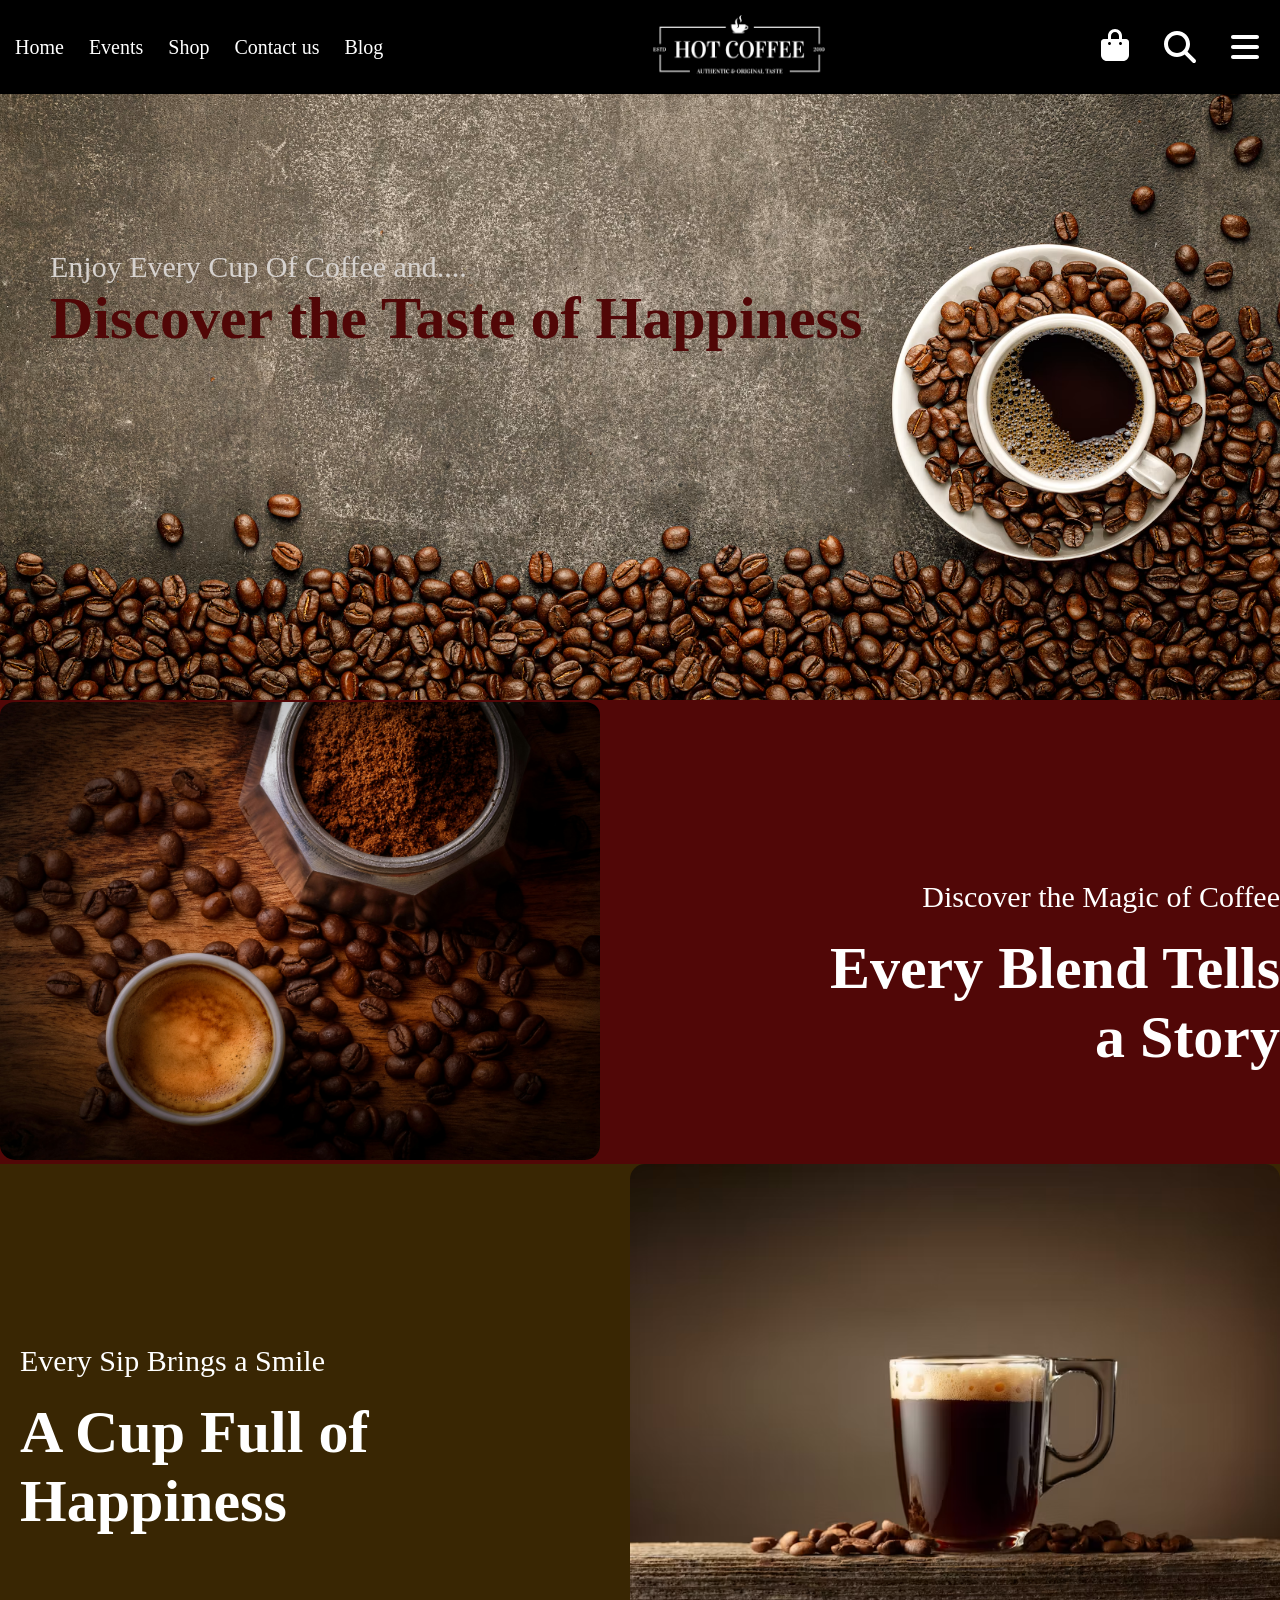
<file: index.html>
<!DOCTYPE html>
<html lang="en">
<head>
    <meta charset="UTF-8">
    <meta name="viewport" content="width=device-width, initial-scale=1.0">
    <title>Coffee House</title>
    <link rel="stylesheet" href="style.css">
    <link rel="icon" href="icon.jpg">
</head>
<body>
    <header>
        <div id="header-item1">
            <a href="#">Home</a>
            <a href="#">Events</a>
            <a href="#">Shop</a>
            <a href="#">Contact us</a>
            <a href="#">Blog</a>
        </div>
        <div id="img">
            <img src="logo.jpg">
        </div>
        <div id="header-item3">
            <img src="cart.svg" >
            <img src="search.svg" >
            <img src="bar.svg" >
        </div>
    </header>
    <main>
        <div id="main-heading">
            <p>Enjoy Every Cup Of Coffee and....</p>
            <h1>Discover the Taste of Happiness</h1>
        </div>
        <section id="section-first">
            <div id="first-section">
                <img src="blendedcoffe.jpg">
            </div>
            <div id="first-section-heading">
                <p>Discover the Magic of Coffee</p>
                <h1>Every Blend Tells a Story</h1>
            </div>
        </section>
        <section id="second-section">
            <div id="second-section-heading">
                <p>Every Sip Brings a Smile</p>
                <h1>A Cup Full of Happiness</h1>
            </div>
            <div id="second-section">
                <img src="acoffee cup.avif">
            </div>

        </section>
    </main>
    
</body>
</html>
</file>
<file: style.css>
* {
    margin: 0;
    padding: 0;
    box-sizing: border-box;
}
header {
    position: fixed;
    width: 100%;
    display: flex;
    background-color: black;
    justify-content: space-between;
    align-items: center;
    padding: 15px;
}

#header-item1 {
    display: flex;
    gap: 25px;
}

#header-item1 a {
    text-decoration: none;
    font-size: 20px;
    color: white;
}

header img {
    height: 60px;
}

#header-item3 {
    display: flex;
    gap: 25px;
}

#header-item3 img {
    height: 40px;
}
#main-heading {
    background-image: url(main.avif);
    background-size: cover;
    background-position: center;
    height: 700px;
}

#main-heading p {
    padding-top: 250px;
    padding-left: 50px;
    font-size: 30px;
    color: rgb(214, 210, 207);
}

#main-heading h1 {
    padding-left: 50px;
    font-size: 60px;
    color: rgb(81, 7, 7);
}

#section-first {
    display: flex;
    background-color: rgba(81, 7, 7, 1);
}

#first-section img {
    width: 600px;
    padding-top: 2px;
    height: 460px;
    border-radius: 15px;
}

#first-section-heading p {
    text-align: right;
    padding-top: 180px;
    padding-left: 200px; 
    color: white;
    font-family: serif;
    font-size: 30px;
}

#first-section-heading h1 {
    text-align: right;
    padding-top: 20px;
    padding-left: 200px; 
    color: white;
    font-family: serif;
    font-size: 60px;
}

#second-section {
    display: flex;
    background-color: rgb(57, 38, 3);
}

#second-section img {
    float: right;
    width: 650px;
    height: 450px; 
    border-radius: 15px;
}

#second-section-heading p {
    padding-left: 20px;
    padding-top: 180px;
    padding-right: 200px; 
    color: white;
    font-family: serif;
    font-size: 30px;
}

#second-section-heading h1 {
    padding-left: 20px;
    text-align: left;
    padding-top: 20px;
    padding-right: 160px; 
    color: white;
    font-family: serif;
    font-size: 60px;
}

@media (max-width: 768px) {
    header {
        padding: 12px 15px;
    }

    #header-item1 {
        display: none; 
    }

    header img {
        height: 45px;
    }

    #header-item3 {
        gap: 15px;
    }

    #header-item3 img {
        height: 25px;
    }
    #main-heading {
        height: 450px;
        display: flex;
        flex-direction: column;
        justify-content: center;
        align-items: center;
        text-align: center;
        padding: 20px;
    }

    #main-heading p {
        padding: 0;
        font-size: 18px;
        margin-bottom: 10px;
    }

    #main-heading h1 {
        padding: 0;
        font-size: 32px;
        line-height: 1.2;
    }

    #section-first {
        flex-direction: column;
        align-items: center;
        text-align: center;
        padding: 30px 20px;
    }

    #first-section img {
        width: 100%;
        max-width: 350px;
        height: auto;
    }

    #first-section-heading p {
        text-align: center;
        padding: 20px 0 0 0;
        font-size: 18px;
    }

    #first-section-heading h1 {
        text-align: center;
        padding: 10px 0 0 0;
        font-size: 30px;
        line-height: 1.2;
    }
    #second-section {
        flex-direction: column-reverse; 
        align-items: center;
        text-align: center;
        padding: 30px 20px;
    }

    #second-section img {
        float: none;
        width: 100%;
        max-width: 350px;
        height: auto;
    }

    #second-section-heading p {
        text-align: center;
        padding: 20px 0 0 0;
        font-size: 18px;
    }

    #second-section-heading h1 {
        text-align: center;
        padding: 10px 0 0 0;
        font-size: 30px;
        line-height: 1.2;
    }
}
</file>
